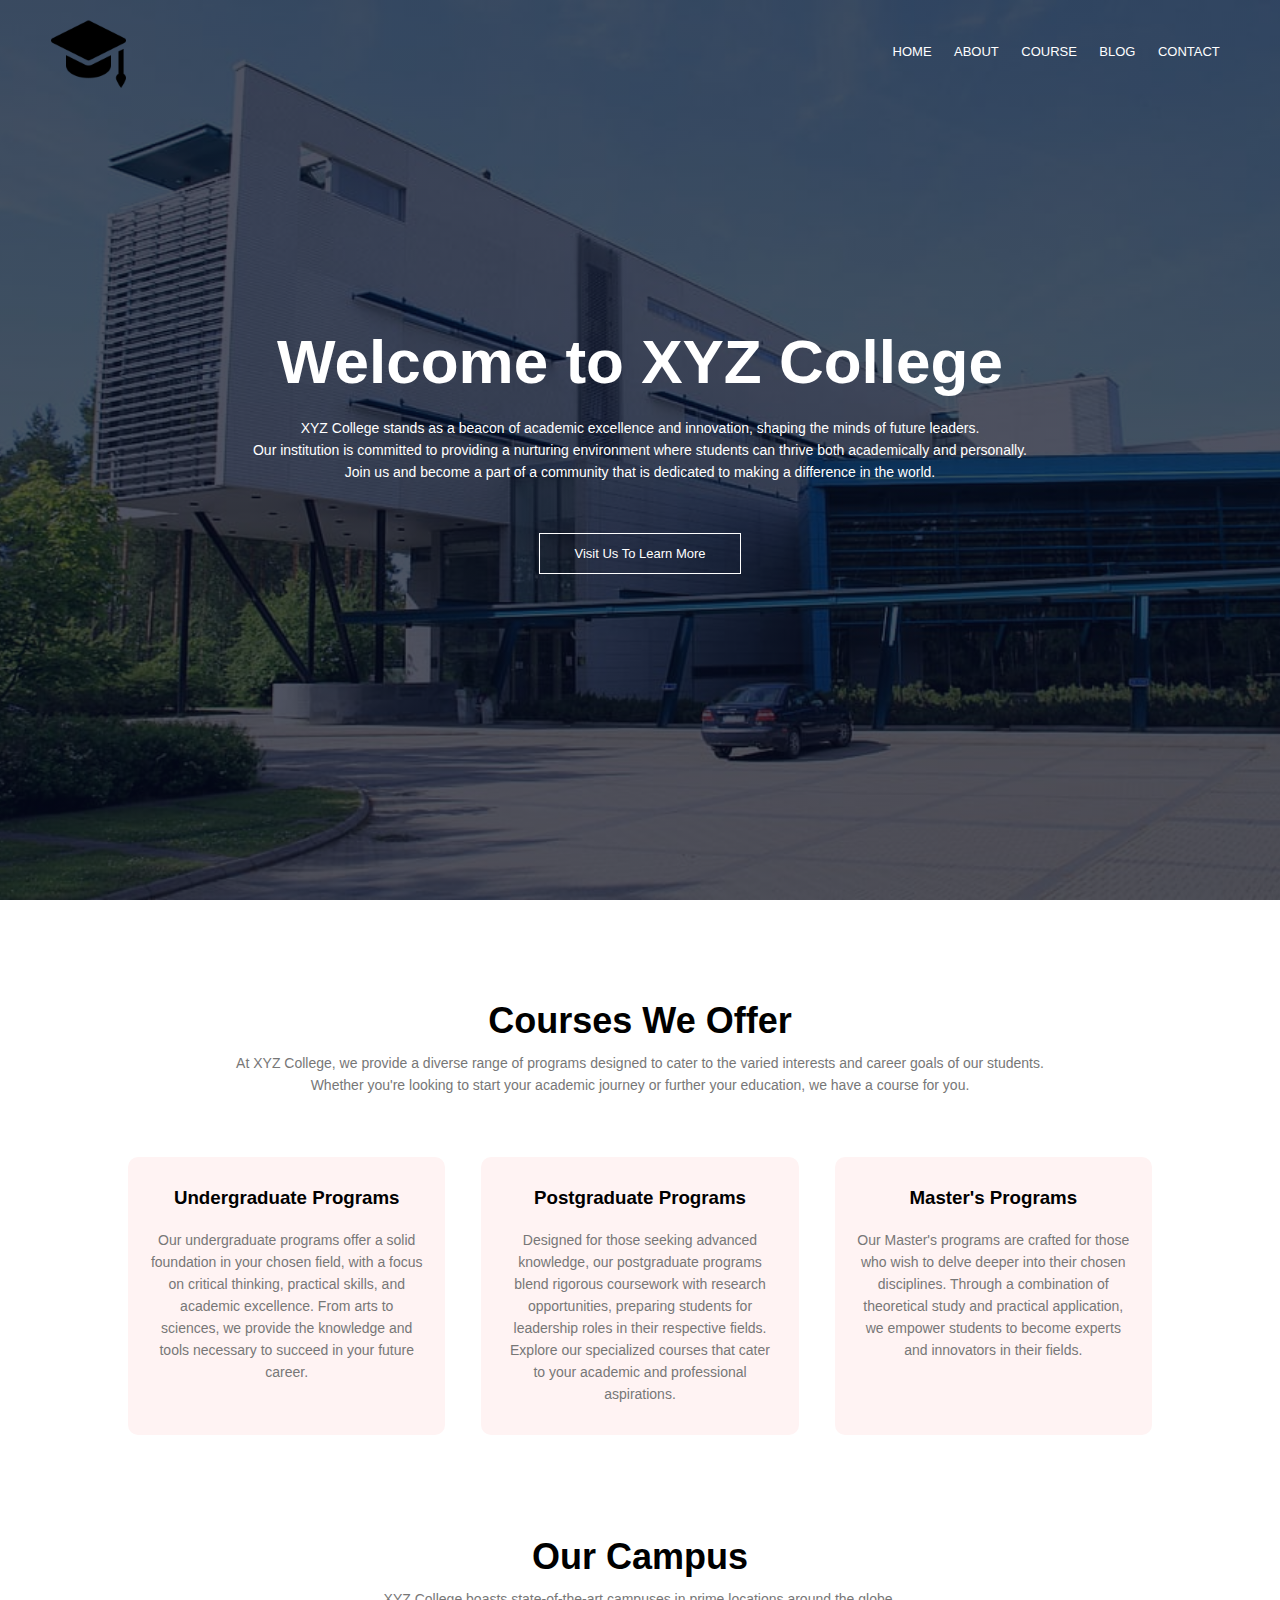
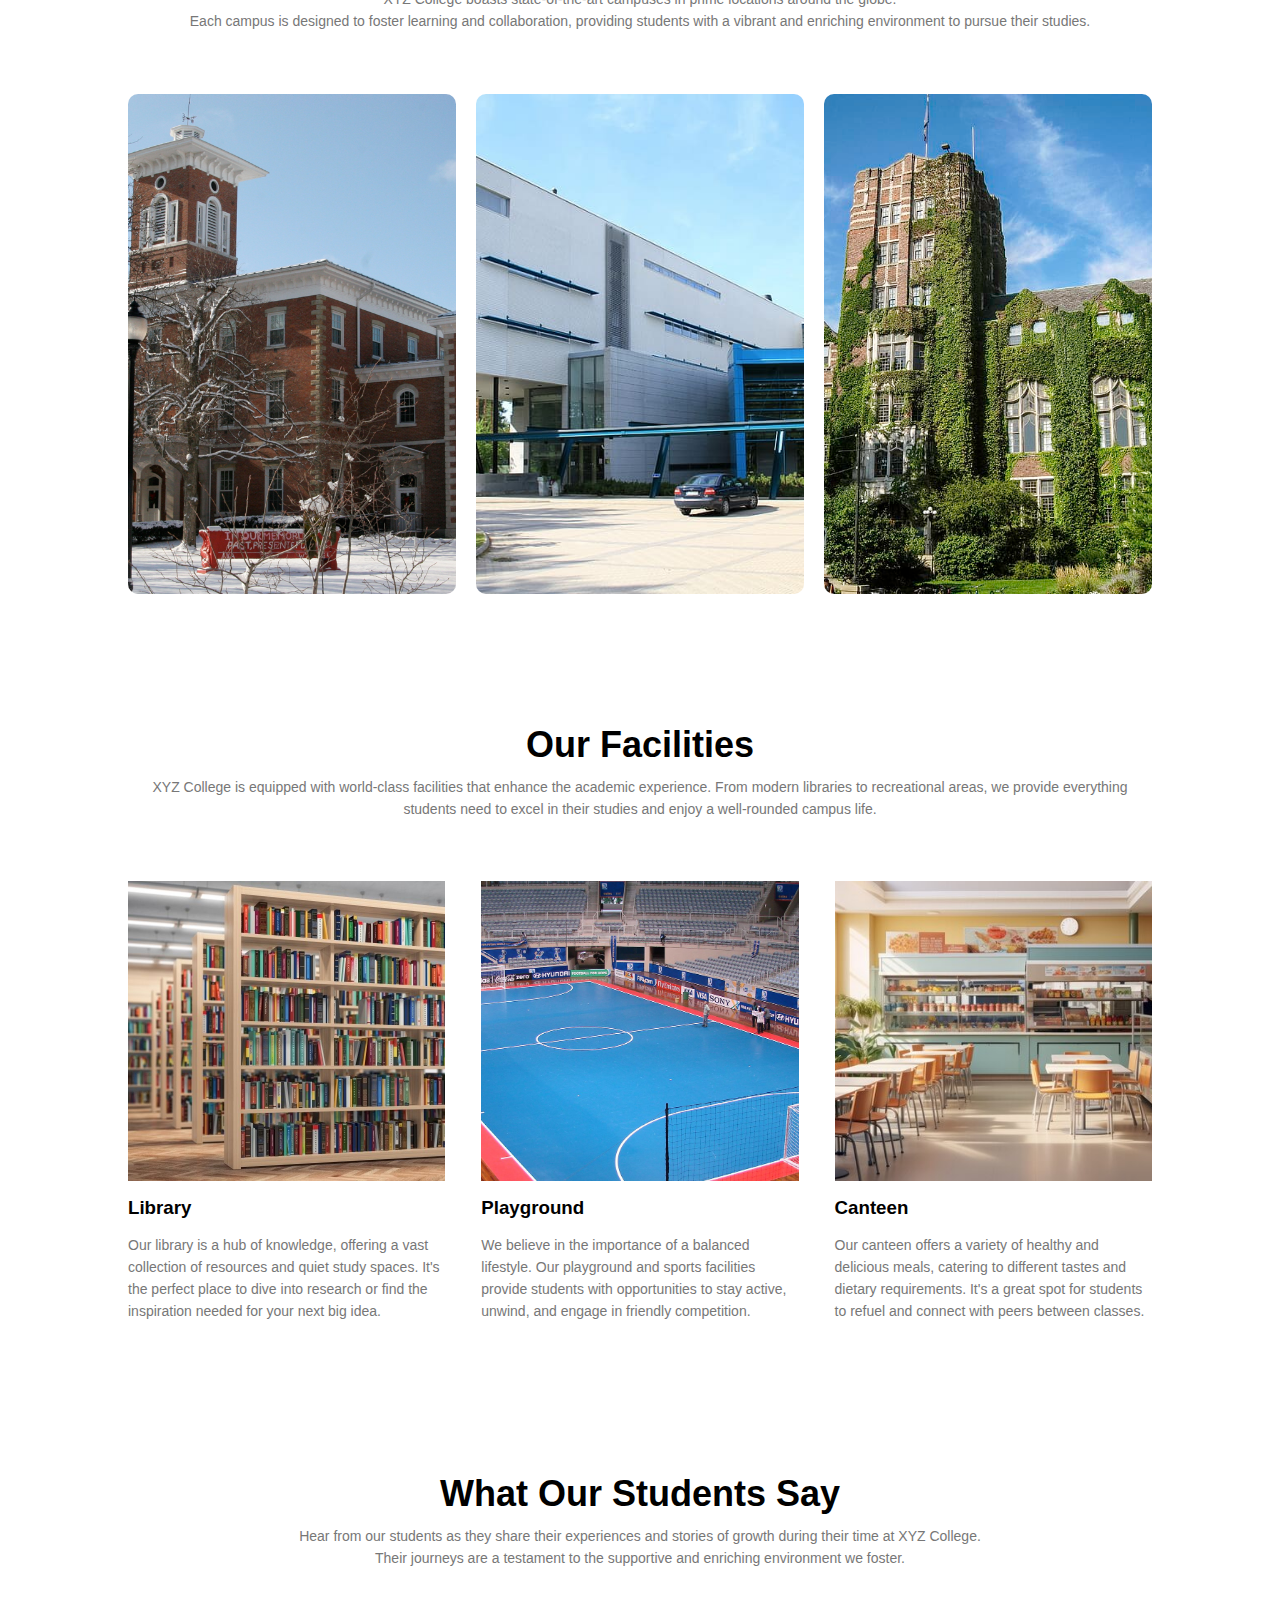
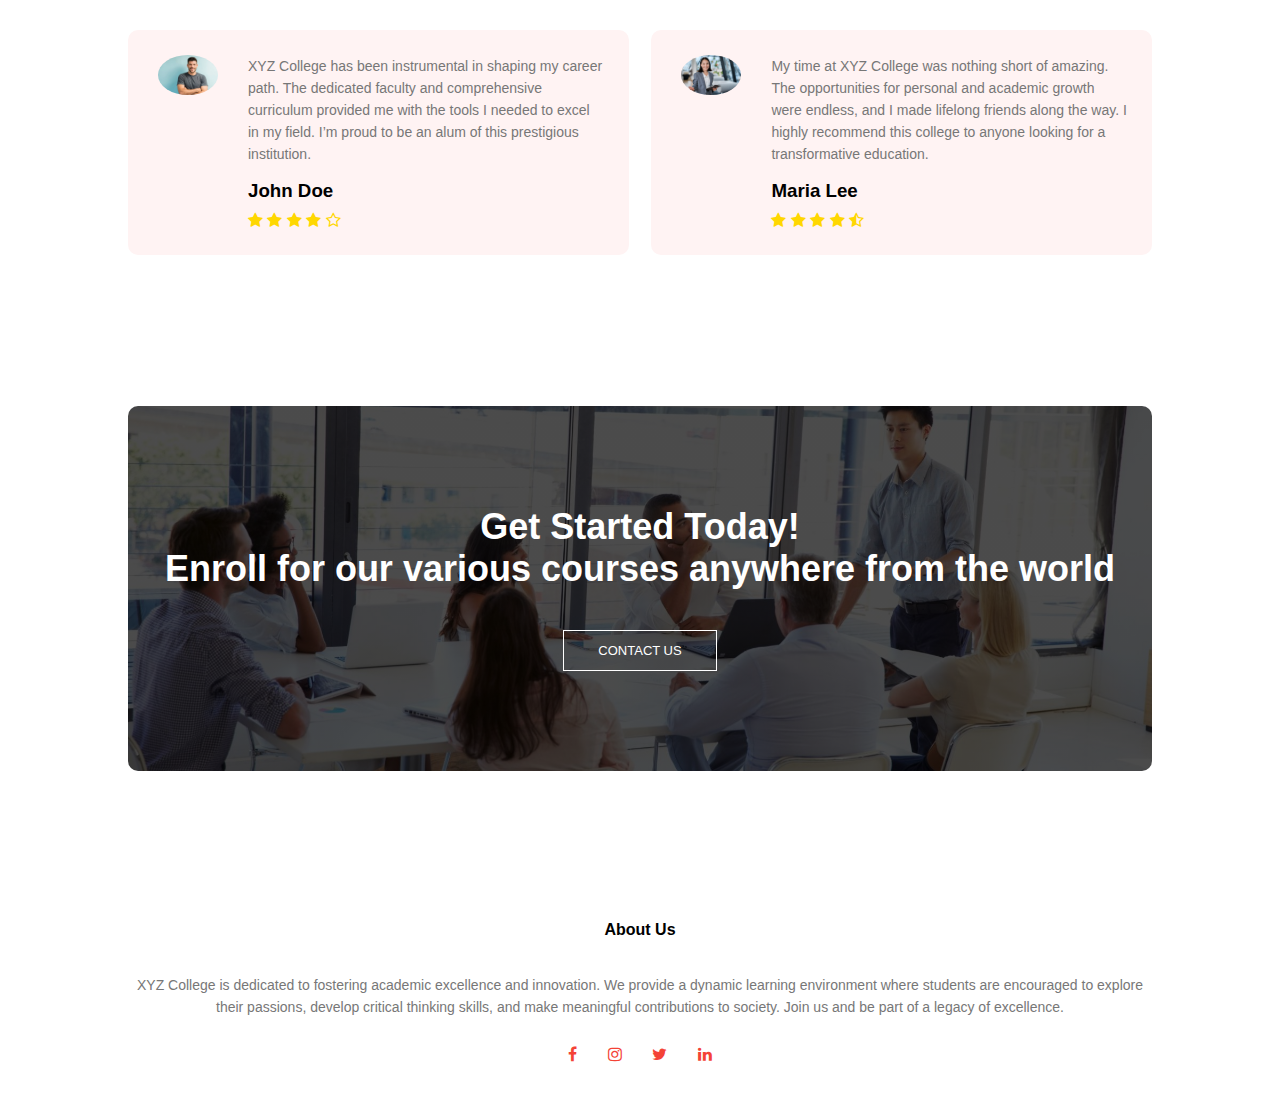
<file: index.html>
<!DOCTYPE html>
<html lang="en">
<head>
    <meta name="viewport" content="width=device-width, initial-scale=1.0">
    <title>XYZ College Website</title>
    <link rel="stylesheet" href="style.css">
    <link rel="stylesheet" href="https://stackpath.bootstrapcdn.com/font-awesome/4.7.0/css/font-awesome.min.css">
<body>
    <section class="header">
        <nav>
            <a href="index.html"> <img src="images/Logo.png"></a>
            <div class="nav-links" id="navLinks">
                <i class="fa fa-times" onclick="hideMenu()"></i>
                <ul>
                    <li><a href="index.html">HOME</a></li>
                    <li><a href="about.html">ABOUT</a></li>
                    <li><a href="course.html">COURSE</a></li>
                    <li><a href="blog.html">BLOG</a></li>
                    <li><a href="contact.html">CONTACT</a></li>
                    
                </ul>
            </div>
            <i class="fa fa-bars" onclick="showMenu()"></i>
        </nav>
        <div class="text-box">
            <h1>Welcome to XYZ College</h1>
            <p>XYZ College stands as a beacon of academic excellence and innovation, shaping the minds of future leaders. <br>Our institution is committed to providing a nurturing environment where students can thrive both academically and personally. <br>Join us and become a part of a community that is dedicated to making a difference in the world.</p>
            <a href="contact.html" class="visit-btn">Visit Us To Learn More</a>
        </div>
        

    </section>

<!-----COURSE-------->
<section class="course">
    <h1>Courses We Offer</h1>
    <p>At XYZ College, we provide a diverse range of programs designed to cater to the varied interests and career goals of our students.<br> Whether you're looking to start your academic journey or further your education, we have a course for you.</p>

    <div class="row">
        <div class="course-col">
            <h3>Undergraduate Programs</h3>
            <p>Our undergraduate programs offer a solid foundation in your chosen field, with a focus on critical thinking, practical skills, and academic excellence. From arts to sciences, we provide the knowledge and tools necessary to succeed in your future career.</p>
        </div>
        <div class="course-col">
            <h3>Postgraduate Programs</h3>
            <p>Designed for those seeking advanced knowledge, our postgraduate programs blend rigorous coursework with research opportunities, preparing students for leadership roles in their respective fields. Explore our specialized courses that cater to your academic and professional aspirations.</p>
        </div>
        <div class="course-col">
            <h3>Master's Programs</h3>
            <p>Our Master's programs are crafted for those who wish to delve deeper into their chosen disciplines. Through a combination of theoretical study and practical application, we empower students to become experts and innovators in their fields.</p>
        </div>
    </div>
</section>

<!--------CAMPUS-------->
<section class="campus">
    <h1>Our Campus</h1>
    <p>XYZ College boasts state-of-the-art campuses in prime locations around the globe. <br>Each campus is designed to foster learning and collaboration, providing students with a vibrant and enriching environment to pursue their studies.</p>

    <div class="row">
        <div class="campus-col">
            <img src="images/campus1.jpg" alt="This is Toronto Campus">
            <div class="layer">
                <h3>Toronto</h3>
            </div>
        </div>

        <div class="campus-col">
            <img src="images/campus2.jpg" alt="This is London Campus">
            <div class="layer">
                <h3>London</h3>
            </div>
        </div>

        <div class="campus-col">
            <img src="images/campus3.jpg" alt="This is Sarnia Campus">
            <div class="layer">
                <h3>Sarnia</h3>
            </div>
        </div>
    </div>
</section>


<!-----------facilities----->
<section class="facilities">
    <h1>Our Facilities</h1>
    <p>XYZ College is equipped with world-class facilities that enhance the academic experience. From modern libraries to recreational areas, we provide everything students need to excel in their studies and enjoy a well-rounded campus life.</p>

    <div class="row">
        <div class="facilities-col">
            <img src="images/library.jpg" alt="This is Library">
            <h3>Library</h3>
            <p>Our library is a hub of knowledge, offering a vast collection of resources and quiet study spaces. It's the perfect place to dive into research or find the inspiration needed for your next big idea.</p>
        </div>

        <div class="facilities-col">
            <img src="images/futsal.jpg" alt="This is Futsal">
            <h3>Playground</h3>
            <p>We believe in the importance of a balanced lifestyle. Our playground and sports facilities provide students with opportunities to stay active, unwind, and engage in friendly competition.</p>
        </div>

        <div class="facilities-col">
            <img src="images/canteen.jpg" alt="This is Canteen">
            <h3>Canteen</h3>
            <p>Our canteen offers a variety of healthy and delicious meals, catering to different tastes and dietary requirements. It's a great spot for students to refuel and connect with peers between classes.</p>
        </div>
    </div>
</section>


<!---testimonial------>
<section class="testimonials">
    <h1>What Our Students Say</h1>
    <p>Hear from our students as they share their experiences and stories of growth during their time at XYZ College. <br>Their journeys are a testament to the supportive and enriching environment we foster.</p>

    <div class="row">
        <div class="testimonials-col">
            <img src="images/student1.jpg" alt="This is Student1">
            <div>
                <p>XYZ College has been instrumental in shaping my career path. The dedicated faculty and comprehensive curriculum provided me with the tools I needed to excel in my field. I’m proud to be an alum of this prestigious institution.</p>
                <h3>John Doe</h3>
                <i class="fa fa-star"></i>
                <i class="fa fa-star"></i>
                <i class="fa fa-star"></i>
                <i class="fa fa-star"></i>
                <i class="fa fa-star-o"></i>
            </div>
        </div>

        <div class="testimonials-col">
            <img src="images/student2.png" alt="This is Student2">
            <div>
                <p>My time at XYZ College was nothing short of amazing. The opportunities for personal and academic growth were endless, and I made lifelong friends along the way. I highly recommend this college to anyone looking for a transformative education.</p>
                <h3>Maria Lee</h3>
                <i class="fa fa-star"></i>
                <i class="fa fa-star"></i>
                <i class="fa fa-star"></i>
                <i class="fa fa-star"></i>
                <i class="fa fa-star-half-o"></i>
            </div>
        </div>
    </div>
</section>



<!------call To Action------>
<section class="cta">
    <h1>Get Started Today!<br> Enroll for our various courses anywhere from the world</h1>
<a href="contact.html" class="visit-btn">CONTACT US</a>
</section>

<!-----------Footer------------>
<section class="footer">
    <h4>About Us</h4>
    <p>XYZ College is dedicated to fostering academic excellence and innovation.
         We provide a dynamic learning environment where students are encouraged to explore <br>their passions, develop critical thinking skills, and make meaningful contributions to society.
          Join us and be part of a legacy of excellence.</p>
    <div class="icons">
        <i class="fa fa-facebook"></i>
        <i class="fa fa-instagram"></i>
        <i class="fa fa-twitter"></i>
        <i class="fa fa-linkedin"></i>
    </div>
</section>


    <!----JavaScript for Toggle Menu-->
    <script>
        var navLinks = document.getElementById("navLinks");
        function showMenu() {  
        navLinks.style.right ="0";
        }
        function hideMenu() {
            navLinks.style.right = "-200px";
        }
    </script>
    
</body>
</html>
</file>
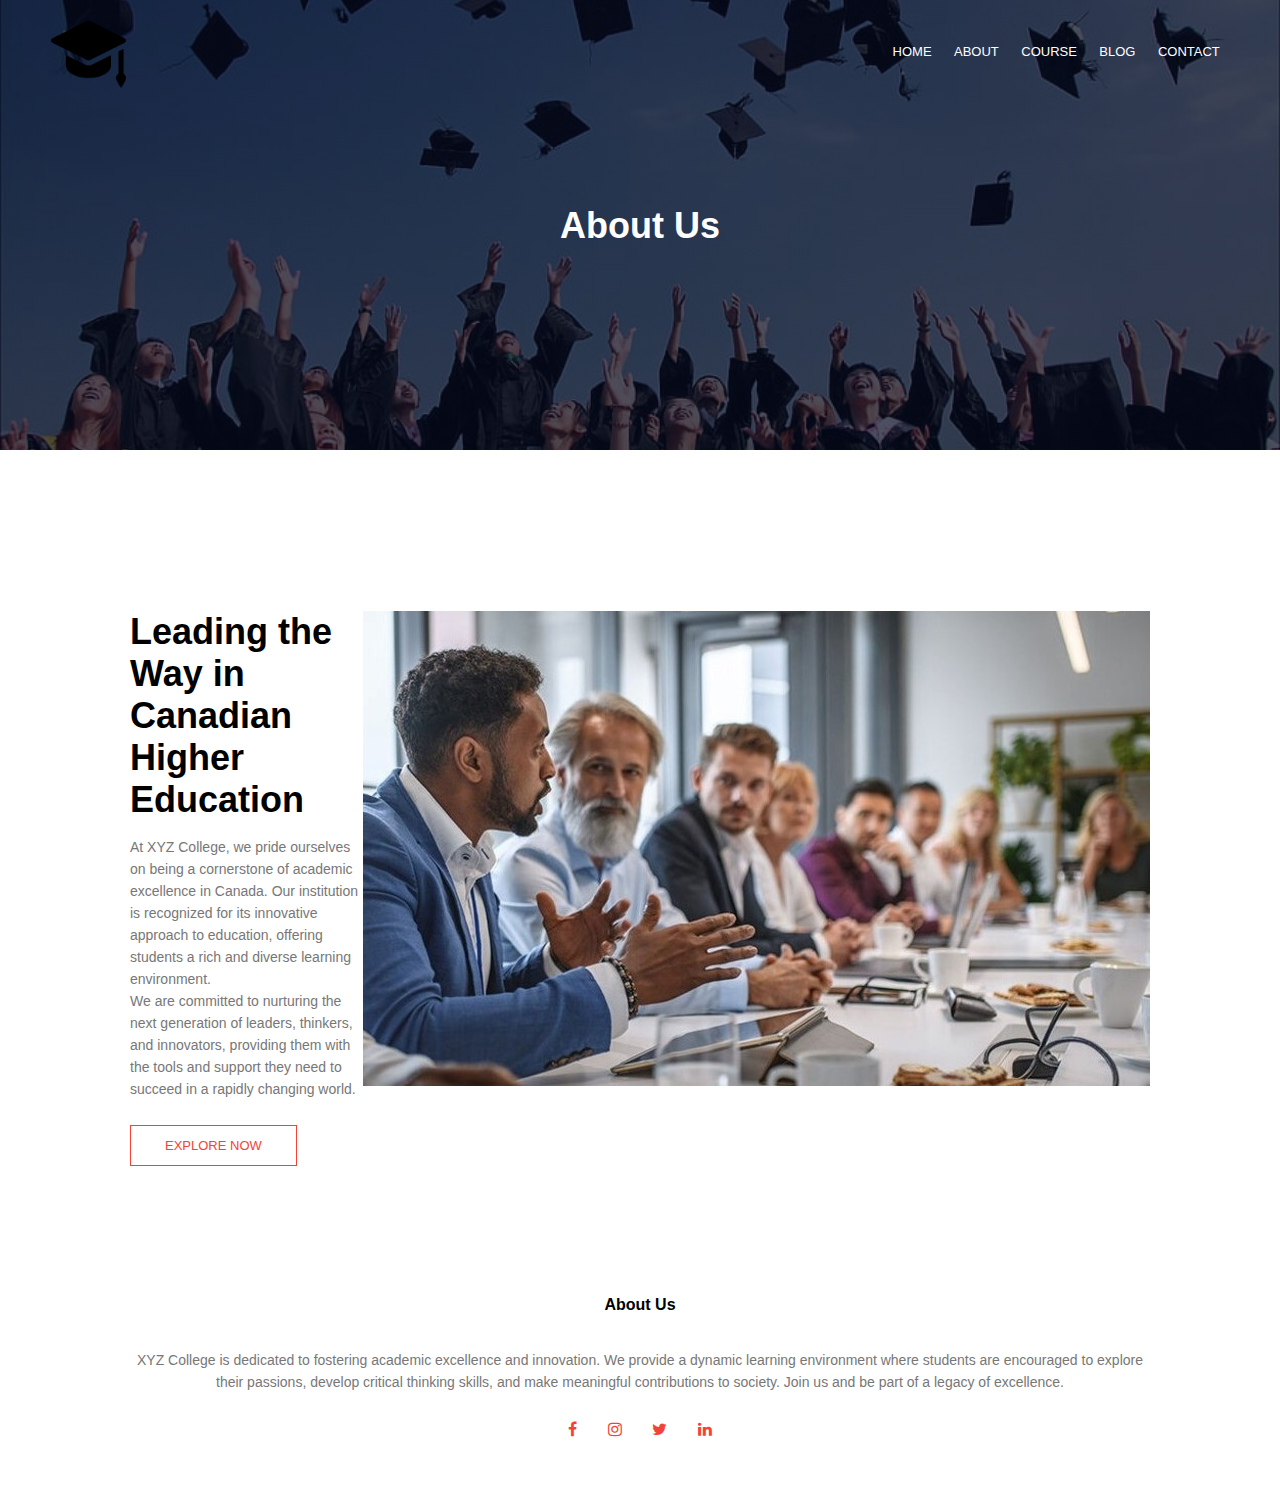
<file: about.html>
<!DOCTYPE html>
<html lang="en">
<head>
    <meta name="viewport" content="width=device-width, initial-scale=1.0">
    <title>XYZ College Website</title>
    <link rel="stylesheet" href="style.css">
    <link rel="stylesheet" href="https://stackpath.bootstrapcdn.com/font-awesome/4.7.0/css/font-awesome.min.css">
<body>
    <section class="sub-header">
        <nav>
            <a href="index.html"> <img src="images/Logo.png"></a>
            <div class="nav-links" id="navLinks">
                <i class="fa fa-times" onclick="hideMenu()"></i>
                <ul>
                    <li><a href="index.html">HOME</a></li>
                    <li><a href="about.html">ABOUT</a></li>
                    <li><a href="course.html">COURSE</a></li>
                    <li><a href="blog.html">BLOG</a></li>
                    <li><a href="contact.html">CONTACT</a></li>
                    
                </ul>
            </div>
            <i class="fa fa-bars" onclick="showMenu()"></i>
        </nav>
<h1>About Us</h1>

    </section>
<!--------ABOUT US CONTENT------>
<section class="about-us">

    <div class="row">
        <div class="about-col">
            <h1>Leading the Way in Canadian Higher Education</h1>
            <p>At XYZ College, we pride ourselves on being a cornerstone of academic excellence in Canada. Our institution is recognized for its innovative approach to education, offering students a rich and diverse learning environment. 
                <br>We are committed to nurturing the next generation of leaders, thinkers, and innovators, providing them with the tools and support they need to succeed in a rapidly changing world.</p>
                <a href="index.html" class="visit-btn red-btn">EXPLORE NOW</a>
        </div>
        <div class="about-col">
            <img src="images/about.jpg">
        </div>
    </div>
</section>




<!-----------Footer------------>
<section class="footer">
    <h4>About Us</h4>
    <p>XYZ College is dedicated to fostering academic excellence and innovation.
         We provide a dynamic learning environment where students are encouraged to explore <br>their passions, develop critical thinking skills, and make meaningful contributions to society.
          Join us and be part of a legacy of excellence.</p>
    <div class="icons">
        <i class="fa fa-facebook"></i>
        <i class="fa fa-instagram"></i>
        <i class="fa fa-twitter"></i>
        <i class="fa fa-linkedin"></i>
    </div>
</section>

    <!----JavaScript for Toggle Menu-->
    <script>
        var navLinks = document.getElementById("navLinks");
        function showMenu() {  
        navLinks.style.right ="0";
        }
        function hideMenu() {
            navLinks.style.right = "-200px";
        }
    </script>
    
</body>
</html>
</file>
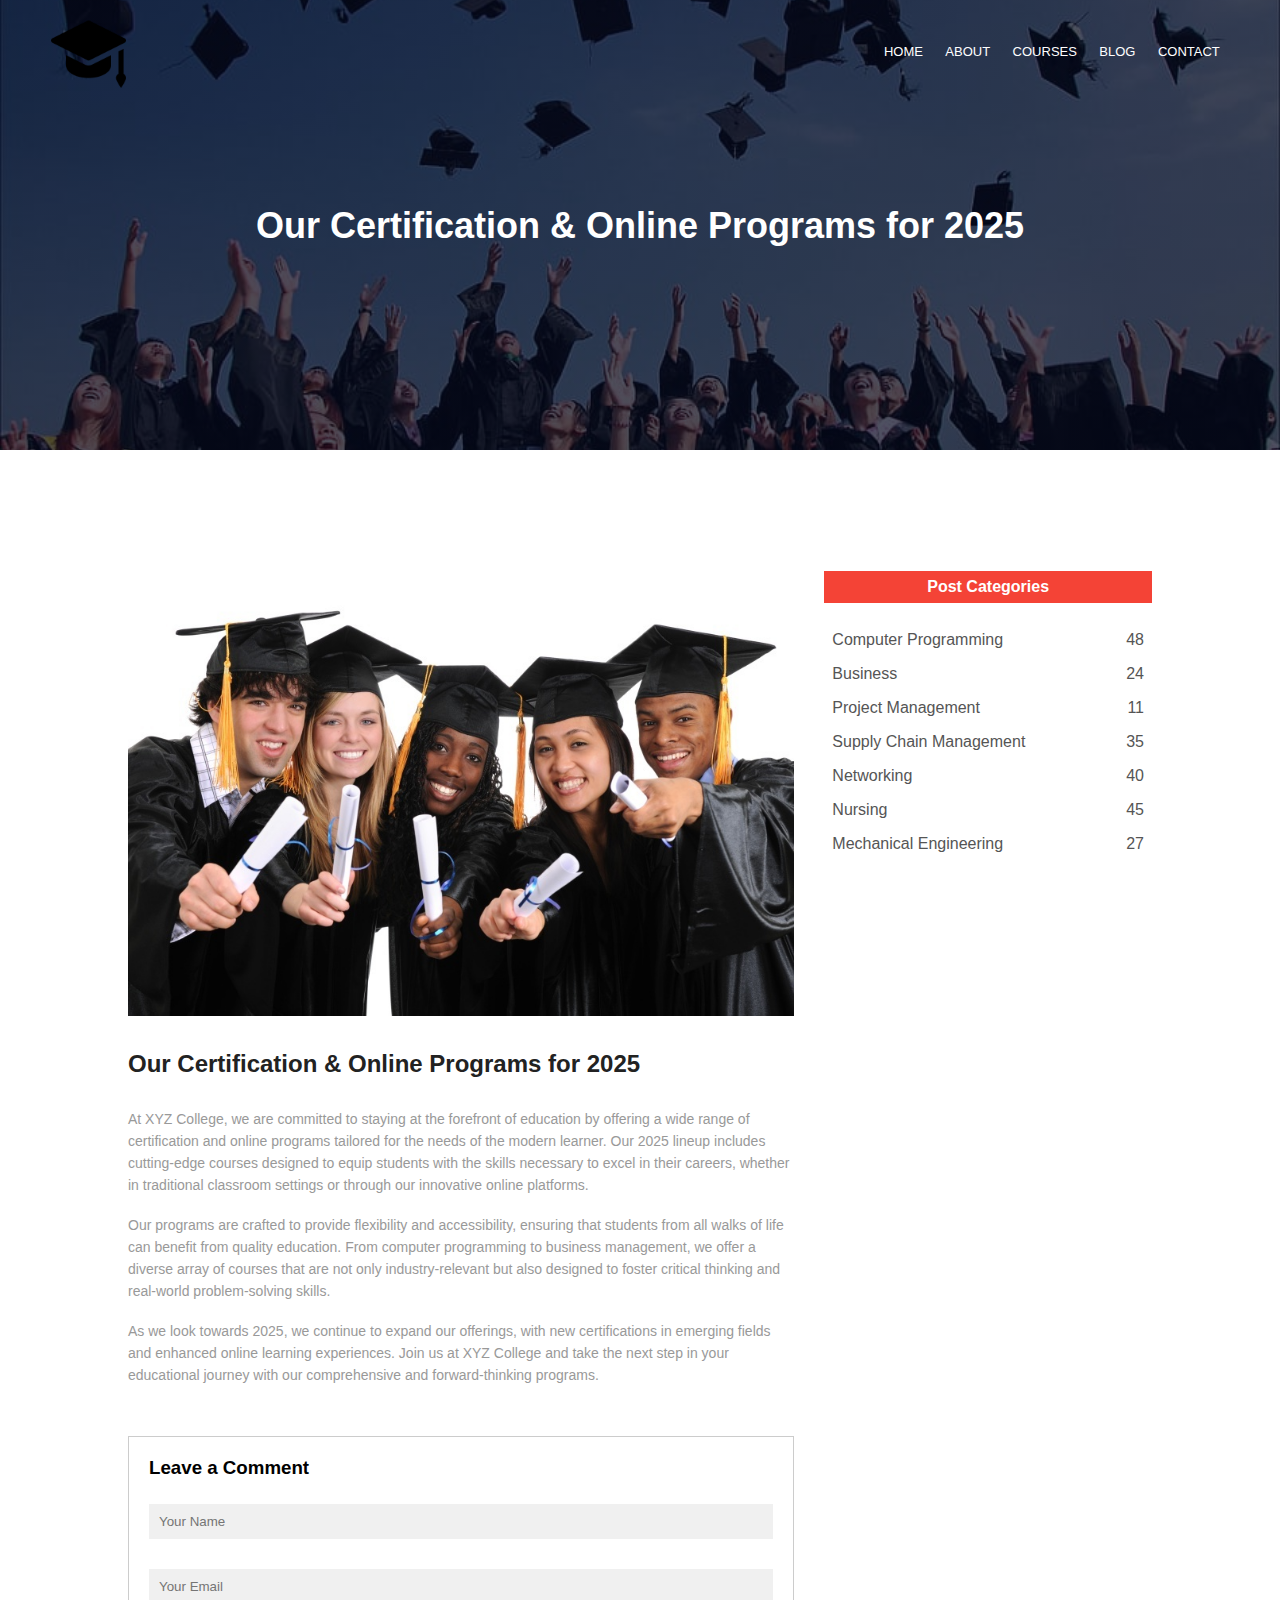
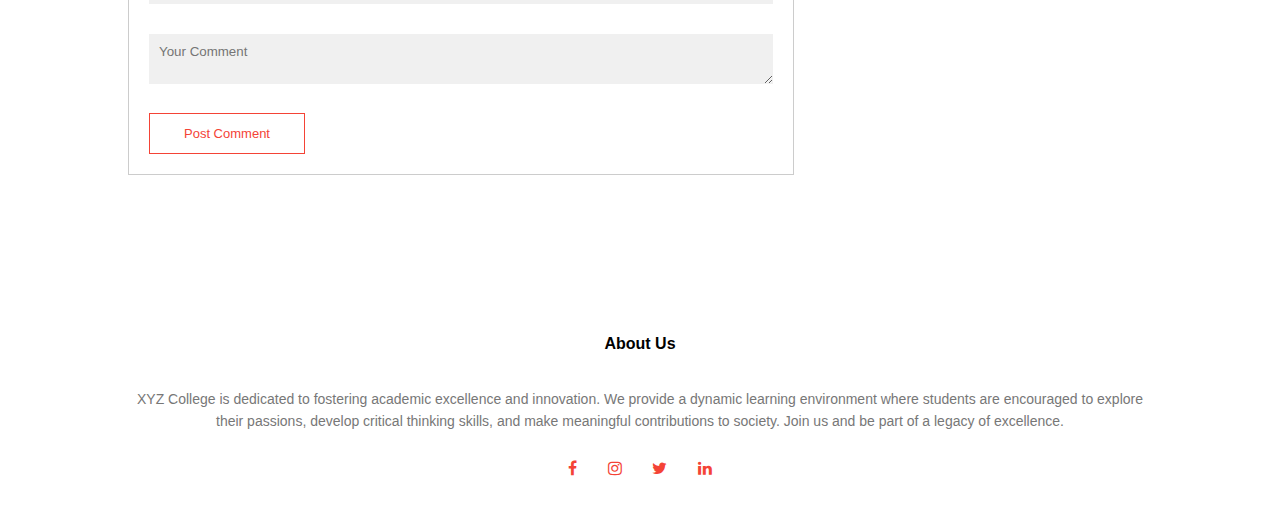
<file: blog.html>
<!DOCTYPE html>
<html lang="en">
<head>
    <meta name="viewport" content="width=device-width, initial-scale=1.0">
    <title>XYZ College Website</title>
    <link rel="stylesheet" href="style.css">
    <link rel="stylesheet" href="https://stackpath.bootstrapcdn.com/font-awesome/4.7.0/css/font-awesome.min.css">
    
</head>
<body>
    <section class="sub-header">
        <nav>
            <a href="index.html"><img src="images/Logo.png" alt="XYZ College Logo"></a>
            <div class="nav-links" id="navLinks">
                <i class="fa fa-times" onclick="hideMenu()"></i>
                <ul>
                    <li><a href="index.html">HOME</a></li>
                    <li><a href="about.html">ABOUT</a></li>
                    <li><a href="course.html">COURSES</a></li>
                    <li><a href="blog.html">BLOG</a></li>
                    <li><a href="contact.html">CONTACT</a></li>
                </ul>
            </div>
            <i class="fa fa-bars" onclick="showMenu()"></i>
        </nav>
        <h1>Our Certification & Online Programs for 2025</h1>
    </section>

    <!--------Blog Page Content------------->
    <section class="blog-content">
        <div class="row">
            <div class="blog-left">
                <img src="images/certification.jpg" alt="Certification Programs">
                <h2>Our Certification & Online Programs for 2025</h2>
                <p>At XYZ College, we are committed to staying at the forefront of education by offering a wide range of certification and online programs tailored for the needs of the modern learner. Our 2025 lineup includes cutting-edge courses designed to equip students with the skills necessary to excel in their careers, whether in traditional classroom settings or through our innovative online platforms.</p>
                <br>
                <p>Our programs are crafted to provide flexibility and accessibility, ensuring that students from all walks of life can benefit from quality education. From computer programming to business management, we offer a diverse array of courses that are not only industry-relevant but also designed to foster critical thinking and real-world problem-solving skills.</p>
                <br>
                <p>As we look towards 2025, we continue to expand our offerings, with new certifications in emerging fields and enhanced online learning experiences. Join us at XYZ College and take the next step in your educational journey with our comprehensive and forward-thinking programs.</p>

                <div class="comment-box">
                    <h3>Leave a Comment</h3>
                    <form class="comment-form" id="commentForm" onsubmit="return validateCommentForm();">
                        <input type="text" name="name" placeholder="Your Name" required>
                        <input type="email" name="email" placeholder="Your Email" required>
                        <textarea name="comment" placeholder="Your Comment" required></textarea>
                        <button type="submit" class="visit-btn red-btn">Post Comment</button>
                    </form>
                </div>
            </div>
            <div class="blog-right">
                <h3>Post Categories</h3>
                <div>
                    <span>Computer Programming</span>
                    <span>48</span>
                </div>
                <div>
                    <span>Business</span>
                    <span>24</span>
                </div>
                <div>
                    <span>Project Management</span>
                    <span>11</span>
                </div>
                <div>
                    <span>Supply Chain Management</span>
                    <span>35</span>
                </div>
                <div>
                    <span>Networking</span>
                    <span>40</span>
                </div>
                <div>
                    <span>Nursing</span>
                    <span>45</span>
                </div>
                <div>
                    <span>Mechanical Engineering</span>
                    <span>27</span>
                </div>
            </div>
        </div>
    </section>

    <!-- Thank You Modal -->
    <div id="thankYouModal" class="modal">
        <div class="modal-content">
            <span class="close" onclick="closeModal()">&times;</span>
            <p>Thank you for your comment!</p>
        </div>
    </div> 

    <!-----------Footer------------>
    <section class="footer">
        <h4>About Us</h4>
        <p>XYZ College is dedicated to fostering academic excellence and innovation.
             We provide a dynamic learning environment where students are encouraged to explore <br>their passions, develop critical thinking skills, and make meaningful contributions to society.
              Join us and be part of a legacy of excellence.</p>
        <div class="icons">
            <i class="fa fa-facebook"></i>
            <i class="fa fa-instagram"></i>
            <i class="fa fa-twitter"></i>
            <i class="fa fa-linkedin"></i>
        </div>
    </section>

    <!----JavaScript for Toggle Menu and Comment Submission-->
    <script>
        // Toggle Menu
        var navLinks = document.getElementById("navLinks");
        function showMenu() {  
            navLinks.style.right = "0";
        }
        function hideMenu() {
            navLinks.style.right = "-200px";
        }

        // Validate Comment Form
        function validateCommentForm() {
            var name = document.forms["commentForm"]["name"].value;
            var email = document.forms["commentForm"]["email"].value;
            var comment = document.forms["commentForm"]["comment"].value;

            if (name && email && comment) {
                // Show modal
                document.getElementById("thankYouModal").style.display = "block";
                return false; // Prevent form submission for demo purposes
            }
            return false; // Prevent form submission if fields are empty
        }

        // Close Modal and Reset Form
        function closeModal() {
            document.getElementById("thankYouModal").style.display = "none";
            document.getElementById("commentForm").reset();
        }
    </script>
</body>
</html>
</file>
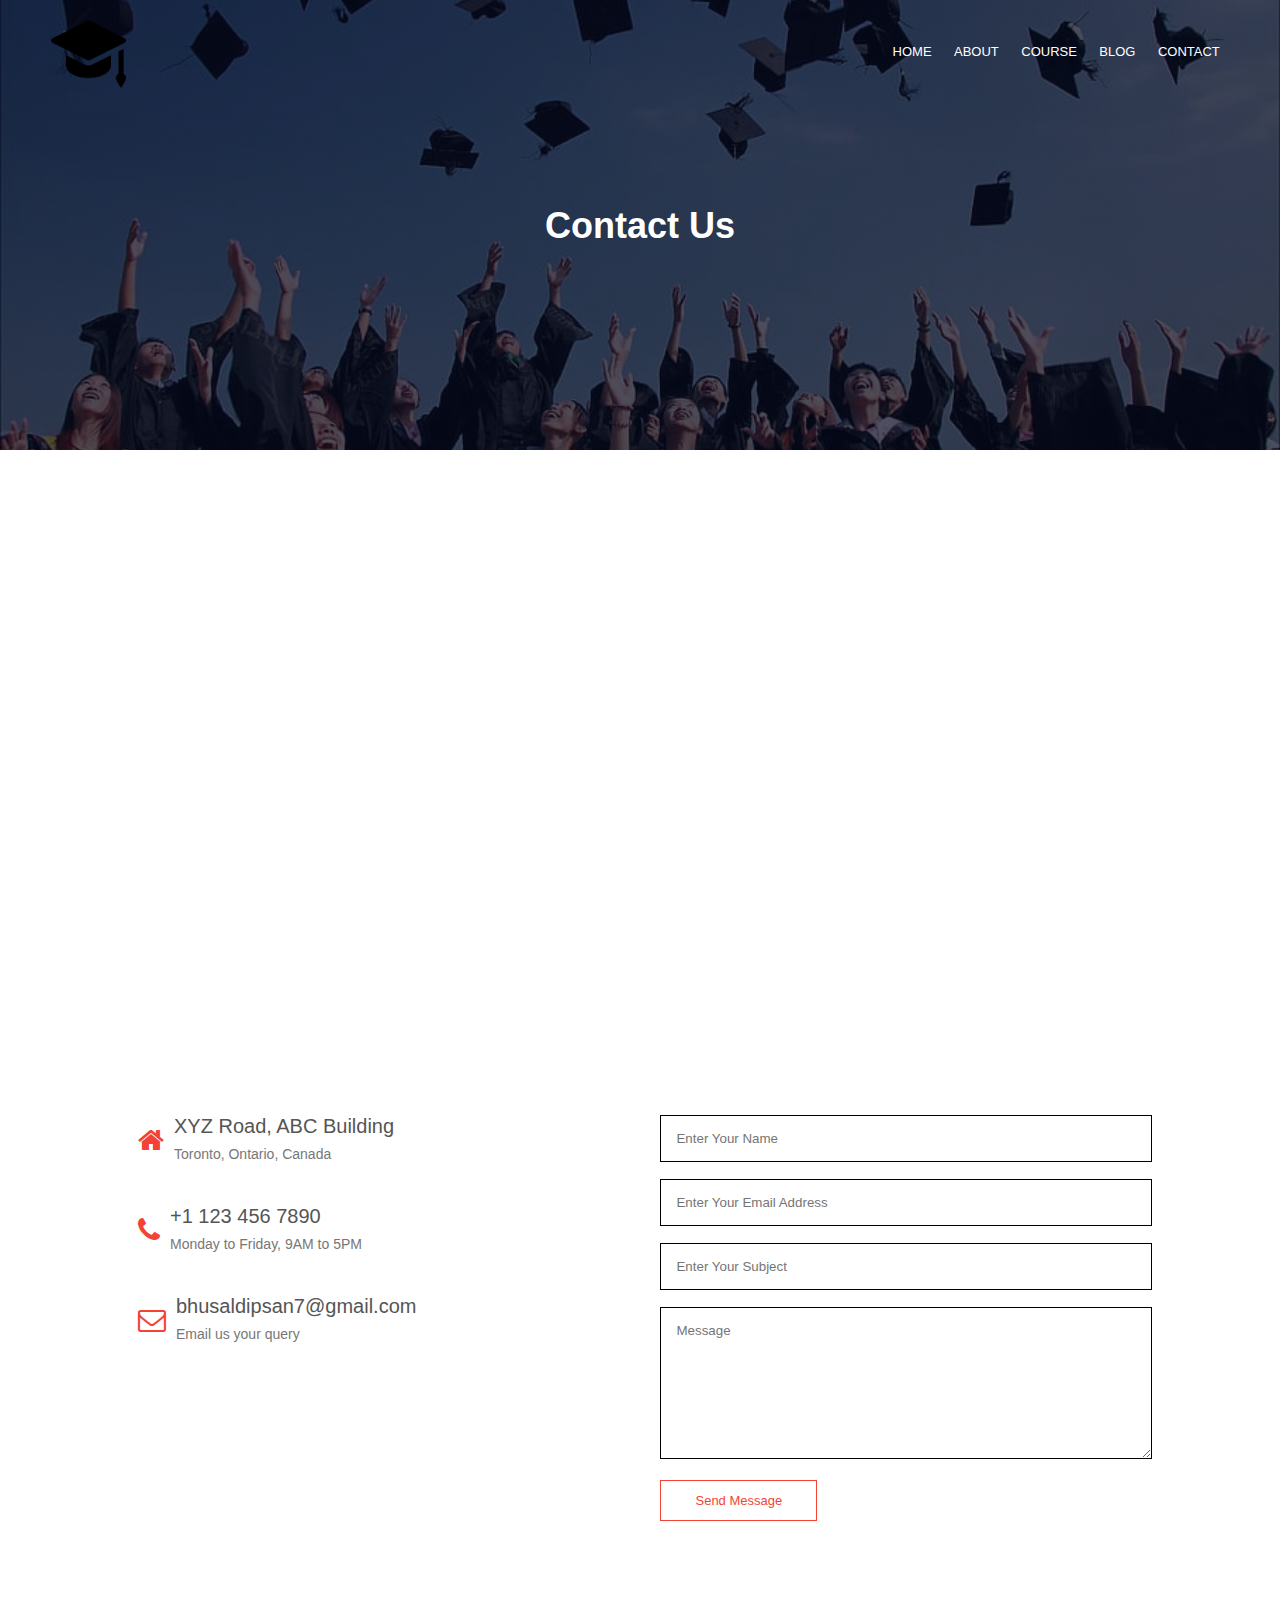
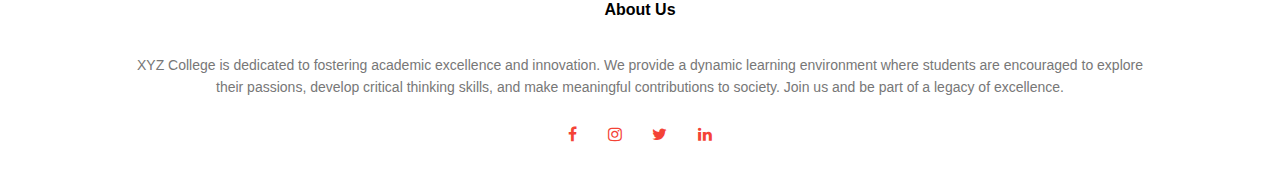
<file: contact.html>
<!DOCTYPE html>
<html lang="en">
<head>
    <meta name="viewport" content="width=device-width, initial-scale=1.0">
    <title>XYZ College Website</title>
    <link rel="stylesheet" href="style.css">
    <link rel="stylesheet" href="https://stackpath.bootstrapcdn.com/font-awesome/4.7.0/css/font-awesome.min.css">
    
</head>
<body>
    <section class="sub-header">
        <nav>
            <a href="index.html"><img src="images/Logo.png" alt="Logo"></a>
            <div class="nav-links" id="navLinks">
                <i class="fa fa-times" onclick="hideMenu()"></i>
                <ul>
                    <li><a href="index.html">HOME</a></li>
                    <li><a href="about.html">ABOUT</a></li>
                    <li><a href="course.html">COURSE</a></li>
                    <li><a href="blog.html">BLOG</a></li>
                    <li><a href="contact.html">CONTACT</a></li>
                </ul>
            </div>
            <i class="fa fa-bars" onclick="showMenu()"></i>
        </nav>
        <h1>Contact Us</h1>
    </section>

    <!--------Contact Us------>
    <section class="location">
        <iframe src="https://www.google.com/maps/embed?pb=!1m18!1m12!1m3!1d184552.67410586745!2d-79.54286636164319!3d43.71812280283089!2m3!1f0!2f0!3f0!3m2!1i1024!2i768!4f13.1!3m3!1m2!1s0x89d4cb90d7c63ba5%3A0x323555502ab4c477!2sToronto%2C%20ON!5e0!3m2!1sen!2sca!4v1724247183460!5m2!1sen!2sca" width="600" height="450" style="border:0;" allowfullscreen="" loading="lazy" referrerpolicy="no-referrer-when-downgrade"></iframe>
    </section>

    <section class="contact-us">
        <div class="row">
            <div class="contact-col">
                <div>
                    <i class="fa fa-home"></i>
                    <span>
                        <h5>XYZ Road, ABC Building</h5>
                        <p>Toronto, Ontario, Canada</p>
                    </span>
                </div>

                <div>
                    <i class="fa fa-phone"></i>
                    <span>
                        <h5>+1 123 456 7890</h5>
                        <p>Monday to Friday, 9AM to 5PM</p>
                    </span>
                </div>

                <div>
                    <i class="fa fa-envelope-o"></i>
                    <span>
                        <h5>bhusaldipsan7@gmail.com</h5>
                        <p>Email us your query</p>
                    </span>
                </div>
            </div>

            <div class="contact-col">
                <form onsubmit="return validateForm()" method="post">
                    <input type="text" name="name" placeholder="Enter Your Name" required>
                    <input type="email" name="email" placeholder="Enter Your Email Address" required>
                    <input type="text" name="subject" placeholder="Enter Your Subject" required>
                    <textarea rows="8" name="message" placeholder="Message" required></textarea>
                    <button type="submit" class="visit-btn red-btn">Send Message</button>
                </form>
            </div>
        </div>
    </section>

    <!-- Modal -->
     
    <div id="thankYouModal" class="modal">
        <div class="modal-content">
            <span class="close" onclick="closeModal()">&times;</span>
            <p>Thank you for your feedback</p>
        </div>
    </div> 

    <!-----------Footer------------>
    <section class="footer">
        <h4>About Us</h4>
        <p>XYZ College is dedicated to fostering academic excellence and innovation.
             We provide a dynamic learning environment where students are encouraged to explore <br>their passions, develop critical thinking skills, and make meaningful contributions to society.
              Join us and be part of a legacy of excellence.</p>
        <div class="icons">
            <i class="fa fa-facebook"></i>
            <i class="fa fa-instagram"></i>
            <i class="fa fa-twitter"></i>
            <i class="fa fa-linkedin"></i>
        </div>
    </section>

    <!----JavaScript for Toggle Menu-->
    <script>
        var navLinks = document.getElementById("navLinks");

        function showMenu() {  
            navLinks.style.right = "0";
        }

        function hideMenu() {
            navLinks.style.right = "-200px";
        }

        function validateForm() {
            // Assuming the form fields are required as per your HTML
            var name = document.forms[0]["name"].value;
            var email = document.forms[0]["email"].value;
            var subject = document.forms[0]["subject"].value;
            var message = document.forms[0]["message"].value;

           if (name && email && subject && message) {
                // Show modal
                document.getElementById("thankYouModal").style.display = "block";
                return false; // Prevent form submission for demo purposes
            }
            return false;
        }

        function closeModal() {
            document.getElementById("thankYouModal").style.display = "none";
            document.forms[0].reset();

        
        }
    </script>
</body>
</html>
</file>
<file: style.css>
*{
    margin: 0;
    padding: 0;
    font-family: sans-serif;
}
.header{
    min-height: 100vh;
    width: 100%;
    background-image: linear-gradient(rgba(4,9,30,0.7), rgba(4,9,30,0.7)), url(images/College.jpg);
background-position: center;
background-size: cover;
position: relative;
}
nav{
    display: flex;
    padding: 1% 4%;
    justify-content: space-between;
    align-items: center;
}
nav img {
    width: 75px;
}
.nav-links{
    flex: 1;
    text-align: right;
}
.nav-links ul li{
    list-style: none;
    display: inline-block;
    padding: 6px 9px;
    position: relative;
}
.nav-links ul li a{
    color: white;
    text-decoration: none;
    font-size: 13px;
    font-family: sans-serif;
}
.nav-links ul li::after{
    content: '';
    width: 0;
    height: 2px;
    background: #f44336;
    display: block;
    margin: auto;
}
.nav-links ul li:hover::after{
    width: 100%;
}
.text-box{
    width:90%;
    color: white;
    position: absolute;
    top: 50%;
    left: 50%;
    transform: translate(-50%,-50%);
    text-align: center;
    font-family: sans-serif;
}
.text-box h1{
    font-size: 62px;
    font-family: sans-serif;
}
.text-box p{
    margin: 10px 0 40px;
    font-size: 14px;
    font-family: sans-serif;
    color: #fff;
}
.visit-btn{
    display: inline-block;
    text-decoration: none;
    color: white;
    border: 1px solid #fff;
    padding: 12px 34px;
    font-size: 13px;
    background: transparent;
    cursor: pointer;
}
.visit-btn:hover{
    border: 1px solid red;
    background: red;
    transition: 1s;
}
nav .fa{
    display: none;
}
@media(max-width: 700px){
    .text-box h1{
        font-size: 20px;
    }
    .nav-links ul li {
        display: block;
    }
    .nav-links{
        position: fixed;
        background: #f44336;
        height: 100vh;
        width: 200px;
        top: 0;
        right: -200px;
        text-align: left;
        z-index: 2;
        transition: 1s;
    }
    nav .fa{
        display:block;
        color:#fff;
        margin : 10px;
        font-size: 22px;
        cursor: pointer;
    }
    .row{
        flex-direction: column;
    }
    .testimonials-col img{
        margin-left: 0px;
        margin-right: 15px;
    }
    .cta h1{
        font-size: 24px;
        .sub-header h1{
            font-size: 24px;
        }
    }
}

/*-----COURSE--------*/
.course{
    width: 80%;
    margin:auto;
    text-align: center;
    padding-top: 100px;
}
h1{
    font-size: 36px;
    font-weight: 600;
}
p{
    color:#777;
   font-size: 14px;
   font-weight: 300;
   line-height: 22px;
   padding: 10px;

}
.row{
    margin-top: 5%;
    display: flex;
    justify-content: space-between;
}
.course-col{
    flex-basis: 31%;
    background: #fff3f3;
    border-radius: 10px;
    margin-bottom: 5%;
    padding: 20px 12px;
    box-sizing:border-box;
    transition: 0.5s;
}
h3{
    text-align: center;
    font-weight: 600;
    margin: 10px 0;
}
.course-col:hover{
    box-shadow: 0 0 20px rgba(0,0,0,0.2);
}

/*-----CAMPUS--------*/
.campus{
    width: 80%;
    margin:auto;
    text-align: center;
    padding-top: 50px;
}
.campus-col{
    flex-basis: 32%;
    border-radius: 10px;
    margin-bottom: 30px;
    position: relative;
    overflow: hidden;
}
.campus-col img {
    width: 100%;
    height: 500px; 
    object-fit: cover; 
    display: block;
}
.layer{
    background: transparent;
    height: 100%;
    width: 100%;
    position: absolute;
    top: 0;
    left: 0;
    transition: 0.5s;
}
.layer:hover{
    background: rgba(226,0,0,0.7);
}
.layer h3{
    width:100%;
    font-weight: 500;
    color:#fff;
    font-size: 26px;
    bottom: 0;
    left: 50%;
    transform: translateX(-50%);
    position: absolute;
    opacity: 0;
    transition: 0.5s;

}
.layer:hover h3{
    bottom: 49%;
    opacity:1;
}
/*----------facilites-----*/
.facilities{
    width: 80%;
    margin:auto;
    text-align: center;
    padding-top: 100px;
}
.facilities-col{
    flex-basis: 31%;
    border-radius: 10px;
    margin-bottom: 5%;
    text-align: left;
}
.facilities-col img{
    width: 100%;
    height: 300px; /* Set a fixed height */
    object-fit: cover; /* Ensures the image covers the area without distortion */
    display: block;
}
.facilities-col p{
    padding: 0;
}
.facilities-col h3{
    margin-top: 16px;
    margin-bottom: 15px;
    text-align:left;
}

/*----------testimonials---------*/
.testimonials{
    width: 80%;
    margin: auto;
    padding-top: 100px;
    text-align: center;
}
.testimonials-col{
    flex-basis: 44%;
    border-radius: 10px;
    margin-bottom: 5%;
    text-align: left;
    background:#fff3f3;
    padding: 25px;
    cursor: pointer;
    display: flex;
}
.testimonials-col img{
    height: 40px;
    margin-left: 5px;
    margin-right: 30px;
    border-radius: 50%;
}
.testimonials-col p{
    padding: 0;
}
.testimonials-col h3{
    margin-top: 15px;
    text-align: left;
}
.testimonials-col .fa{
    color: gold;
}

/*------call To Action------*/
.cta{
    margin: 100px auto;
    width: 80%;
    background-image: linear-gradient(rgba(0,0,0,0.7),rgba(0,0,0,0.7)),url(images/banner.jpg);
    background-position: center;
    background-size: cover;
    border-radius: 10px;
    text-align: center;
    padding: 100px 0;
}
.cta h1{
    color: white;
    margin-bottom: 40px;
    padding: 0;
}

/*------------FOOTER_____*/
.footer {
    width: 100%;
    text-align:center;
    padding: 30px 0;
}
.footer h4{
    margin-bottom: 25px;
    margin-top: 20px;
    font-weight: 600;
}
.icons .fa{
    color: #f44336;
    margin: 0 13px;
    cursor: pointer;
    padding: 18px 0;
}
/*---------about us page-------------*/
.sub-header{
    height: 50vh;
    width: 100%;
    background-image: linear-gradient(rgba(4,9,30,0.7),rgba(4,9,30,0.7)),url(images/background.jpg);
    background-position: center;
    background-size: cover;
    text-align: center;
    color:#fff;
}
.sub-header h1{
    margin-top: 100px;
}
.about-us{
    width: 80%;
    margin: auto;
    padding-top: 80px;
    padding-bottom: 50px;

}
.about-col{
    flex-basis: 48%;
    padding: 30px 2px;
}
.about-col h1{
    padding-top: 0;
}
.about-col p{
    padding: 15px 0 25px;
}
.red-btn{
    border: 1px solid #f44336;
    background: transparent;
    color:#f44336;
}
.red-btn:hover{
    color: #fff;
}
/*----------------blog contain-------*/

.blog-content{
    width: 80%;
    margin: auto;
    padding: 60px 0;
}
.blog-left{
    flex-basis: 65%;
}
.blog-left img{
    width: 100%;
}
.blog-left h2{
    color: #222;
    font-weight: 600;
    margin: 30px 0;
}
.blog-left p{
    color: #999;
    padding: 0;
}
.blog-right{
    flex-basis: 32%;
}
.blog-right h3{
    background: #f44336;
    color: #fff;
    padding: 7px 0;
    font-size: 16px;
    margin-bottom: 20px;
}
.blog-right div{
    display: flex;
    align-items:center;
    justify-content: space-between;
    color: #555;
    padding: 8px;
    box-sizing: border-box;

}

.comment-box{
    border: 1px solid #ccc;
    margin: 50px 0;
    padding: 10px 20px;
}
.comment-box h3{
    text-align: left;
}
.comment-form input, .comment-form textarea{
    width:100%;
    padding: 10px;
    margin: 15px 0;
    box-sizing: border-box;
    border:none;
    outline: none;
    background: #f0f0f0;
}

.comment-form button{
    margin: 10px 0;
}

/*--------Contact Us page--------*/
.location{
    width: 80%;
    margin: auto;
    padding: 80px 0;
}
.location iframe{
    width: 100%;
}
.contact-us{
    width: 80%;
    margin: auto;
}
.contact-col{
    flex-basis: 48%;
    margin-bottom: 30px;
}
.contact-col div{
    display: flex;
    align-items: center;
    margin-bottom: 40px;
}
.contact-col div .fa{
    font-size: 28px;
    color:#f44336;
    margin: 10px;
}
.contact-col div p{
    padding: 0;
}
.contact-col div h5{
    font-size: 20px;
    margin-bottom : 5px;
    color: #555;
    font-weight: 400;
}
.contact-col input, .contact-col textarea{
    width: 100%;
    padding: 15px;
    margin-bottom: 17px;
    outline: none;
    border: 1px solid;
    box-sizing: border-box;
}
.modal {
    display: none; 
    position: fixed; 
    z-index: 1; 
    left: 0;
    top: 0;
    width: 100%; 
    height: 100%;
    background-color: rgba(0,0,0,0.4); 
}

.modal-content {
    background-color: #fefefe;
    margin: auto;
    position: absolute;
    top: 50%;
    left: 50%;
    transform: translate(-50%, -50%);
    padding: 20px;
    border: 1px solid #888;
    max-width: 400px;
    text-align: center;
    border-radius: 10px;
}

.close {
    color: #aaa;
    float: right;
    font-size: 28px;
    font-weight: bold;
}

.close:hover,
.close:focus {
    color: black;
    text-decoration: none;
    cursor: pointer;
}
</file>
